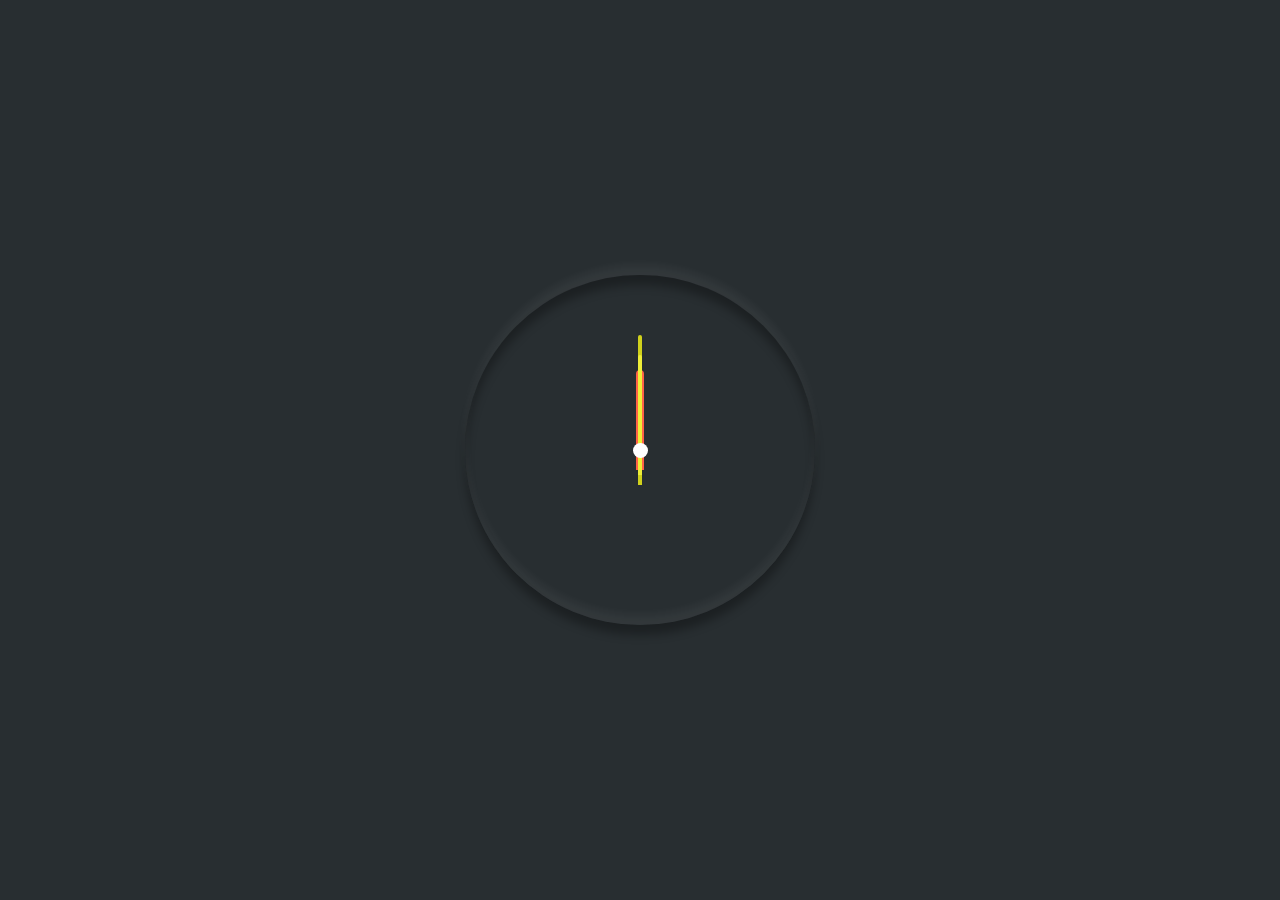
<file: Neumorphism clock/index.html>
<!DOCTYPE html>
<html lang="en">

<head>
    <meta charset="UTF-8">
    <meta name="viewport" content="width=device-width, initial-scale=1.0">
    <link rel="stylesheet" href="./style.css">
    <title>Neumorphism Clock</title>
</head>

<body>
    <div class="clock">
        <div class="hour">
            <div class="hr"></div>
        </div>
        <div class="mins">
            <div class="min"></div>
        </div>
        <div class="secs">
            <div class="sec"></div>
        </div>
    </div>
    <script src="./index.js"></script>
</body>

</html>
</file>
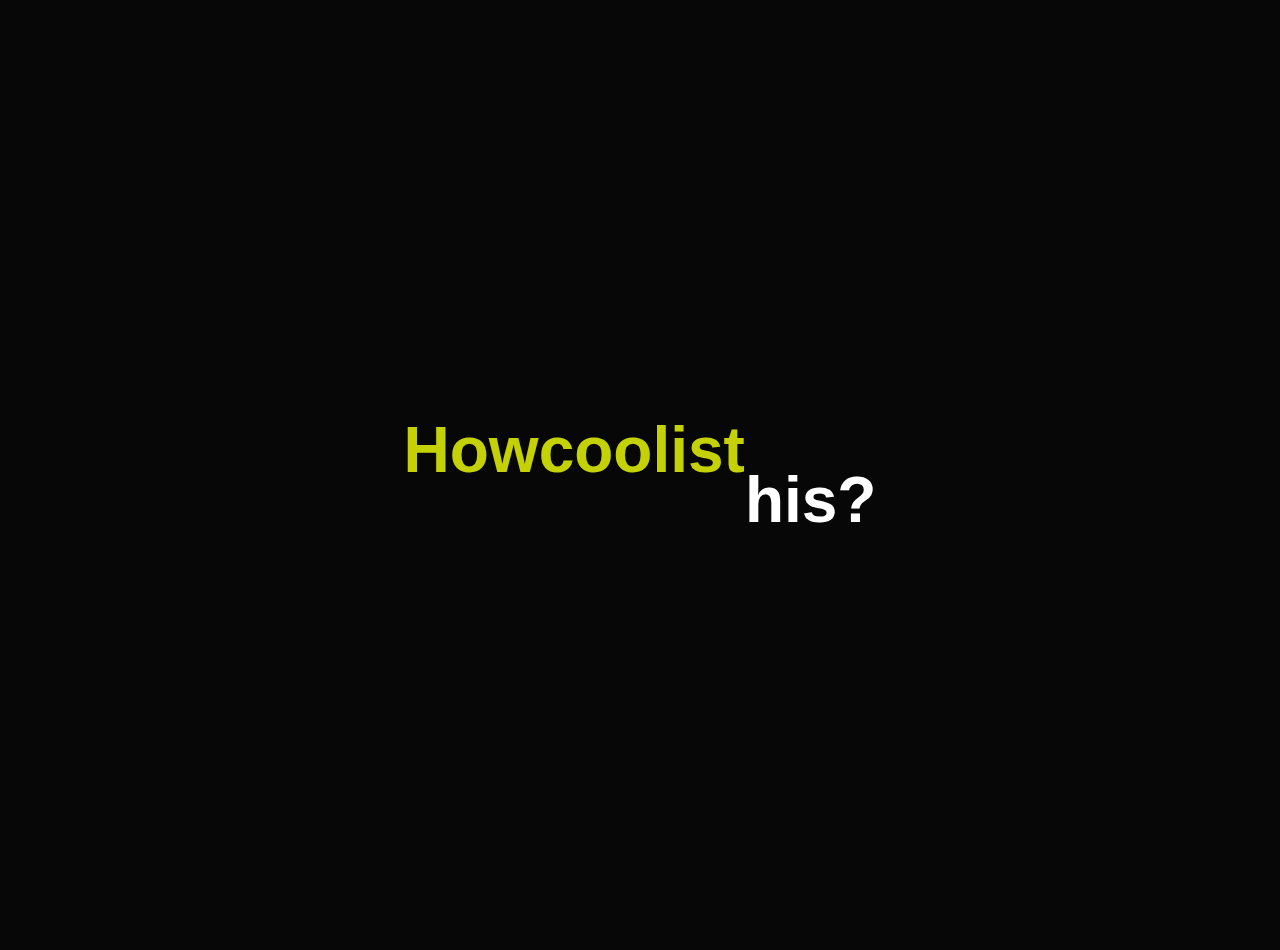
<file: Text Animation/index.html>
<!DOCTYPE html>
<html lang="en">

<head>
    <meta charset="UTF-8">
    <meta name="viewport" content="width=device-width, initial-scale=1.0">
    <title>Text Animation</title>
    <link rel="stylesheet" href="style.css">
</head>

<body>
    <h1>How cool is this?</h1>
    <script src="./index.js"></script>
</body>

</html>
</file>
<file: Neumorphism clock/style.css>
*{
    margin: 0;
    padding: 0;
    box-sizing: border-boxing;
}

body{
    min-height: 100vh;
    display: flex;
    justify-content: center;
    align-items: center;
    background-color: #282e31;
}

.clock{
    width: 350px;
    height: 350px;
    display: flex;
    justify-content: center;
    align-items: center;
    background-color: #282e31;
    border-radius: 50%;
    box-shadow: 0 -10px 10px rgba(255, 255, 255, 0.05), inset 0 -10px 10px rgba(255, 255, 255, 0.05),
                0 10px 10px rgba(0, 0, 0, 0.3), inset 0 10px 10px rgba(0, 0, 0, 0.3)
}

.clock:before{
    content: '';
    position: absolute;
    width: 15px;
    height: 15px;
    background-color: white;
    border-radius: 50%;
    z-index: 1000;
}

.clock .hour,
.clock .mins,
.clock .secs
{
    position: absolute;
}

.hr{
    width: 160px;
    height: 160px;
}

.min{
    width: 190px;
    height: 190px;
}

.sec{
    width: 230px;
    height: 230px;
}

.hr, .min, .sec{
    display: flex;
    justify-content: center;
    border-radius: 50%;
}

.hr:before{
    content: '';
    width: 8px;
    height: 100px;
    background-color: tomato;
    z-index: 10;
    border-radius: 6px 6px 0 0;
} 

.min:before{
    content: '';
    width: 4px;
    height: 120px;
    background-color: #f1ecec;
    z-index: 11;
    border-radius: 6px 6px 0 0;
} 

.sec:before{
    content: '';
    width: 4px;
    height: 150px;
    background-color: rgba(238, 238, 25, 0.856);
    z-index: 11;
    border-radius: 6px 6px 0 0;
}
</file>
<file: Text Animation/style.css>
*{
    margin: 0;
    padding: 0;
    box-sizing: border-box;
}

body{
    background-color: rgb(7, 7, 7);
}

h1{
    color: white;
    text-align: center;
    line-height: 100vh;
    font-size: 4rem;
    font-family: sans-serif;

}

span{
   transition: all 0.5s ease;
   transform: translateY(50px);
   display: inline-block;
}

span.fade {
    color: rgba(219, 235, 6, 0.89);
    transform: translateY(0px);
}
</file>
